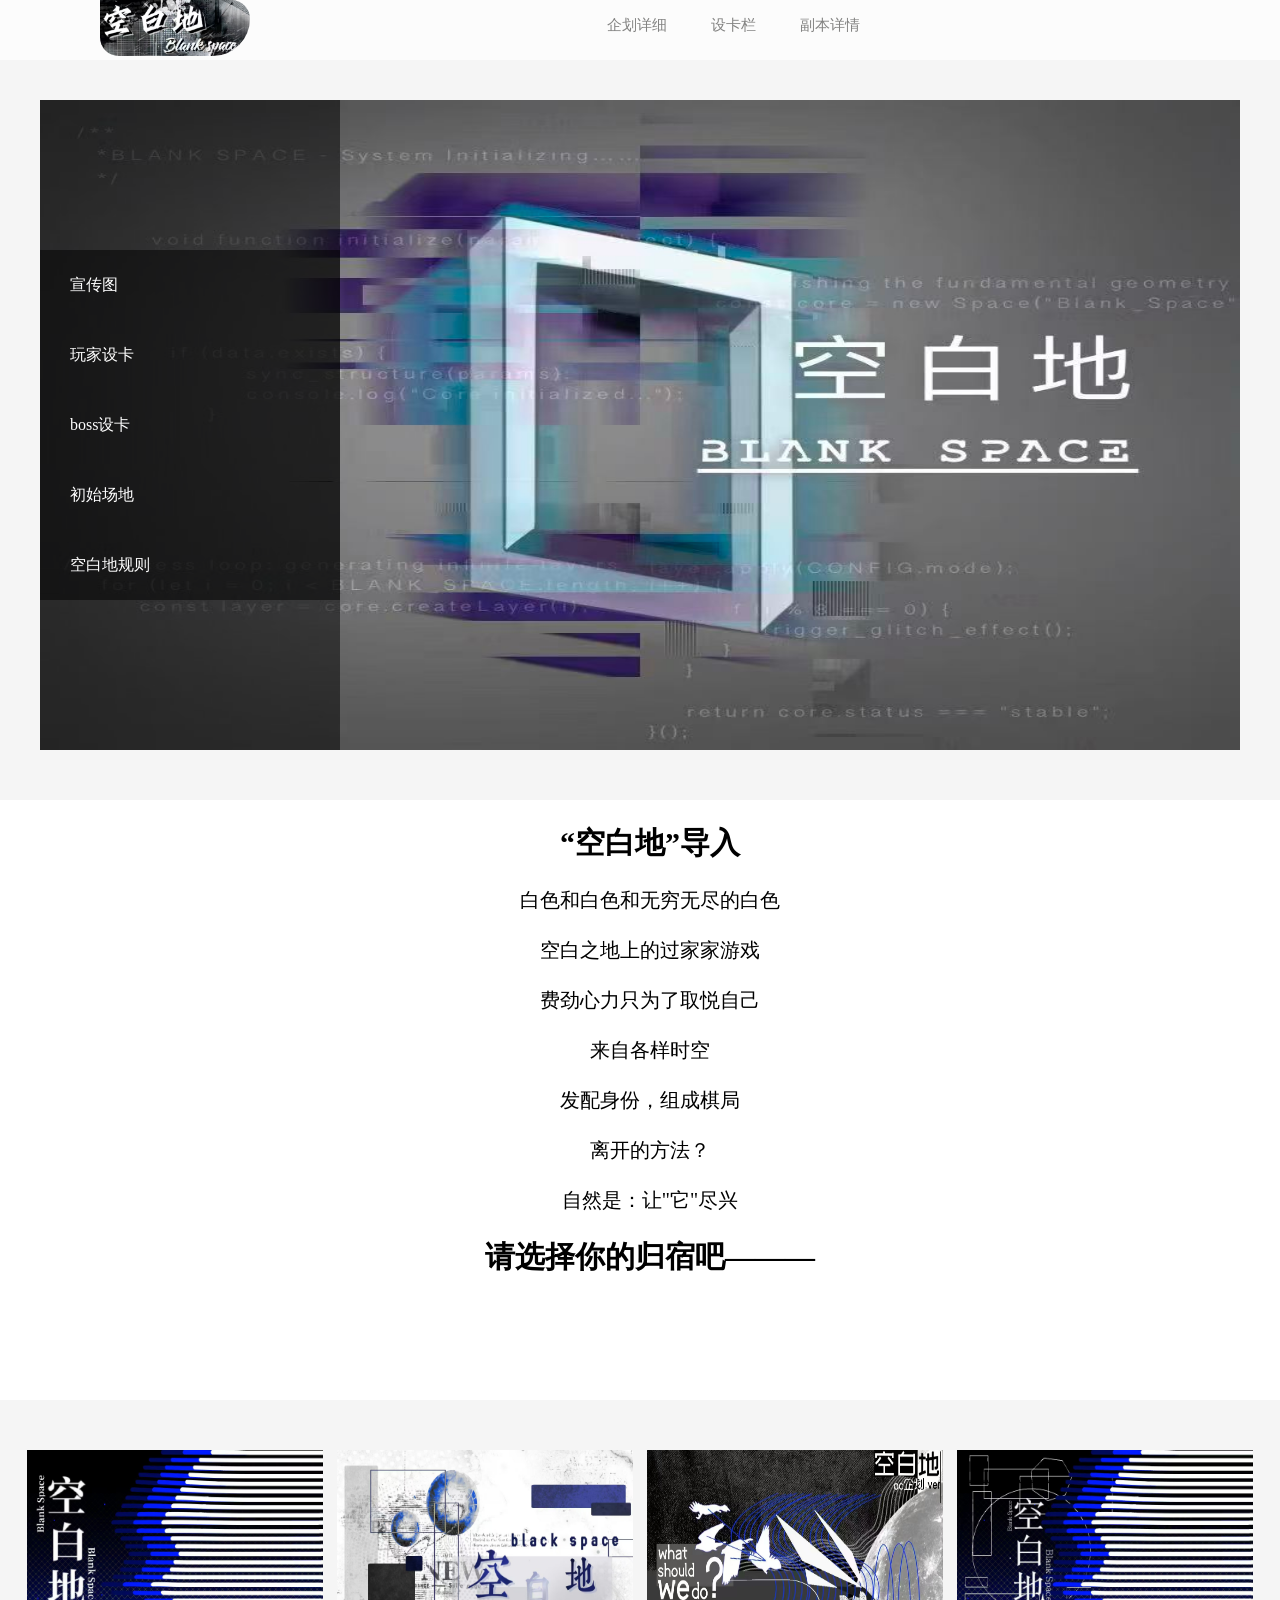
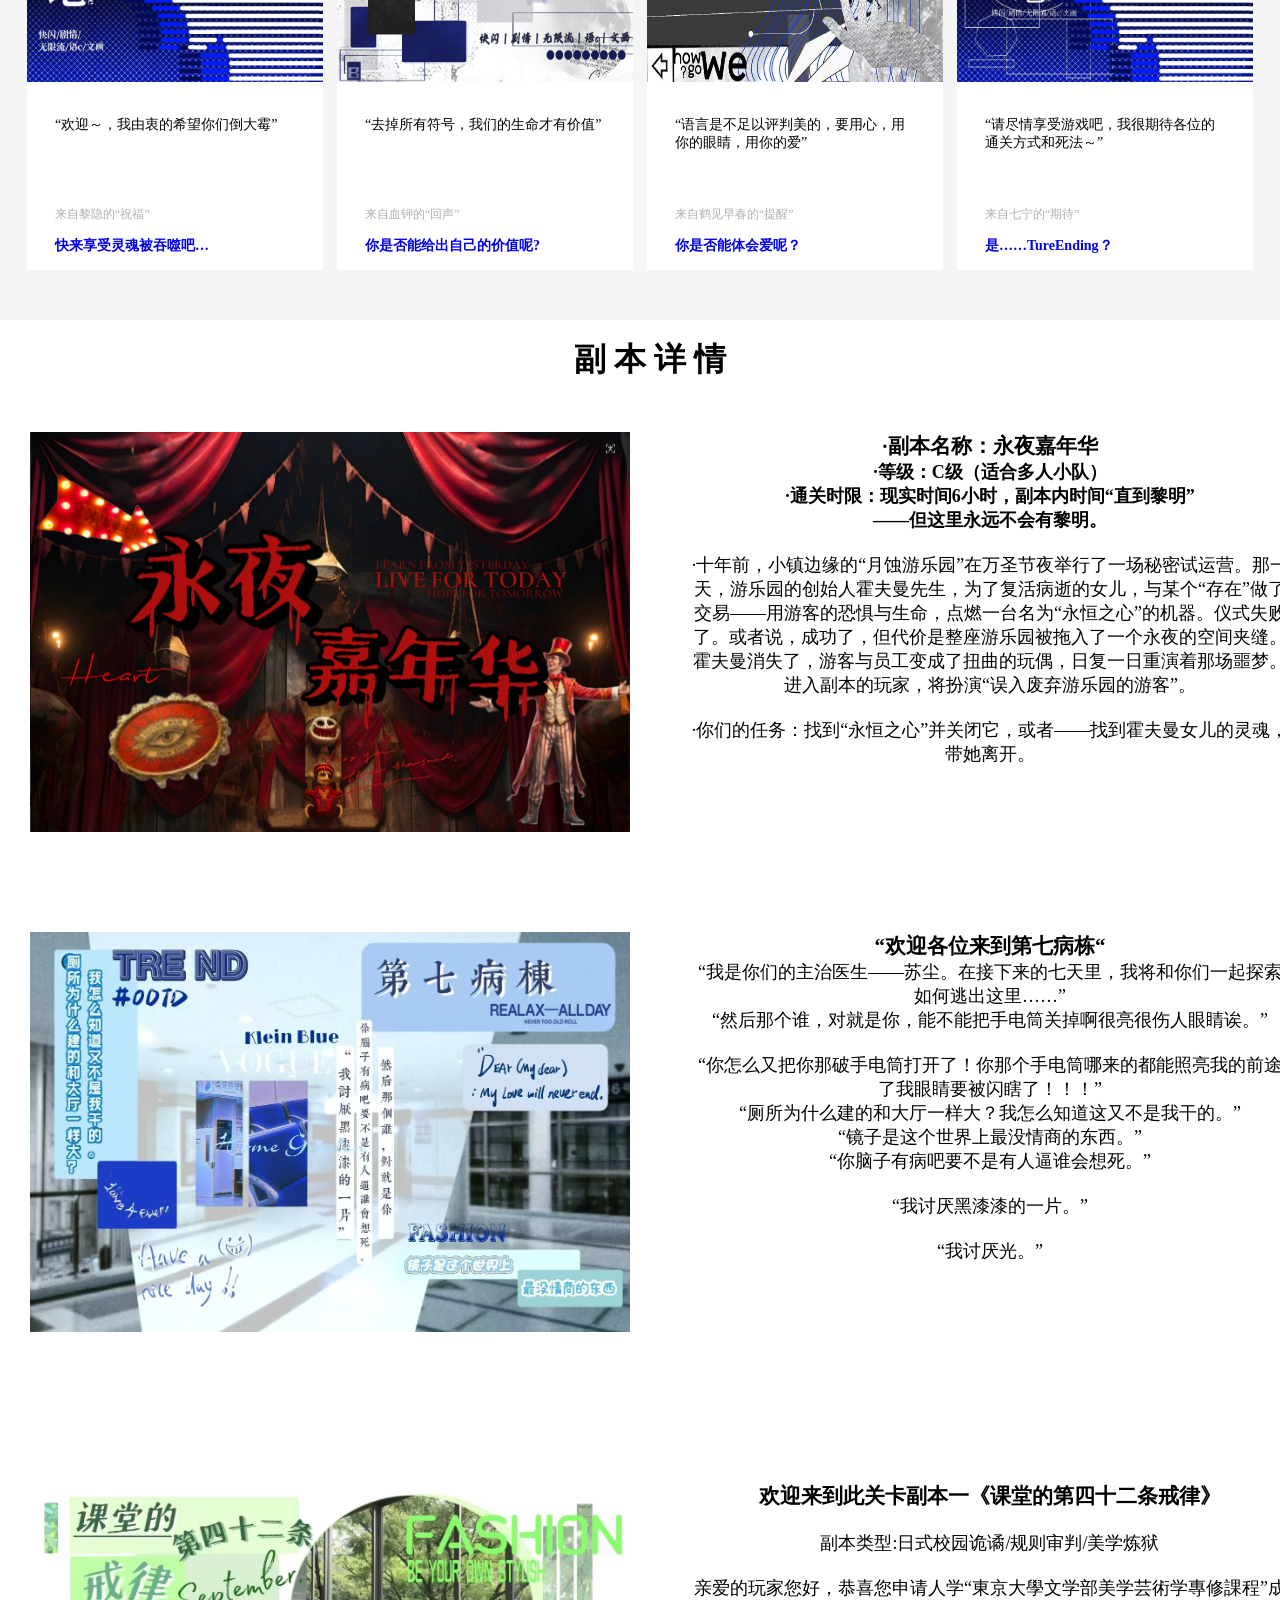
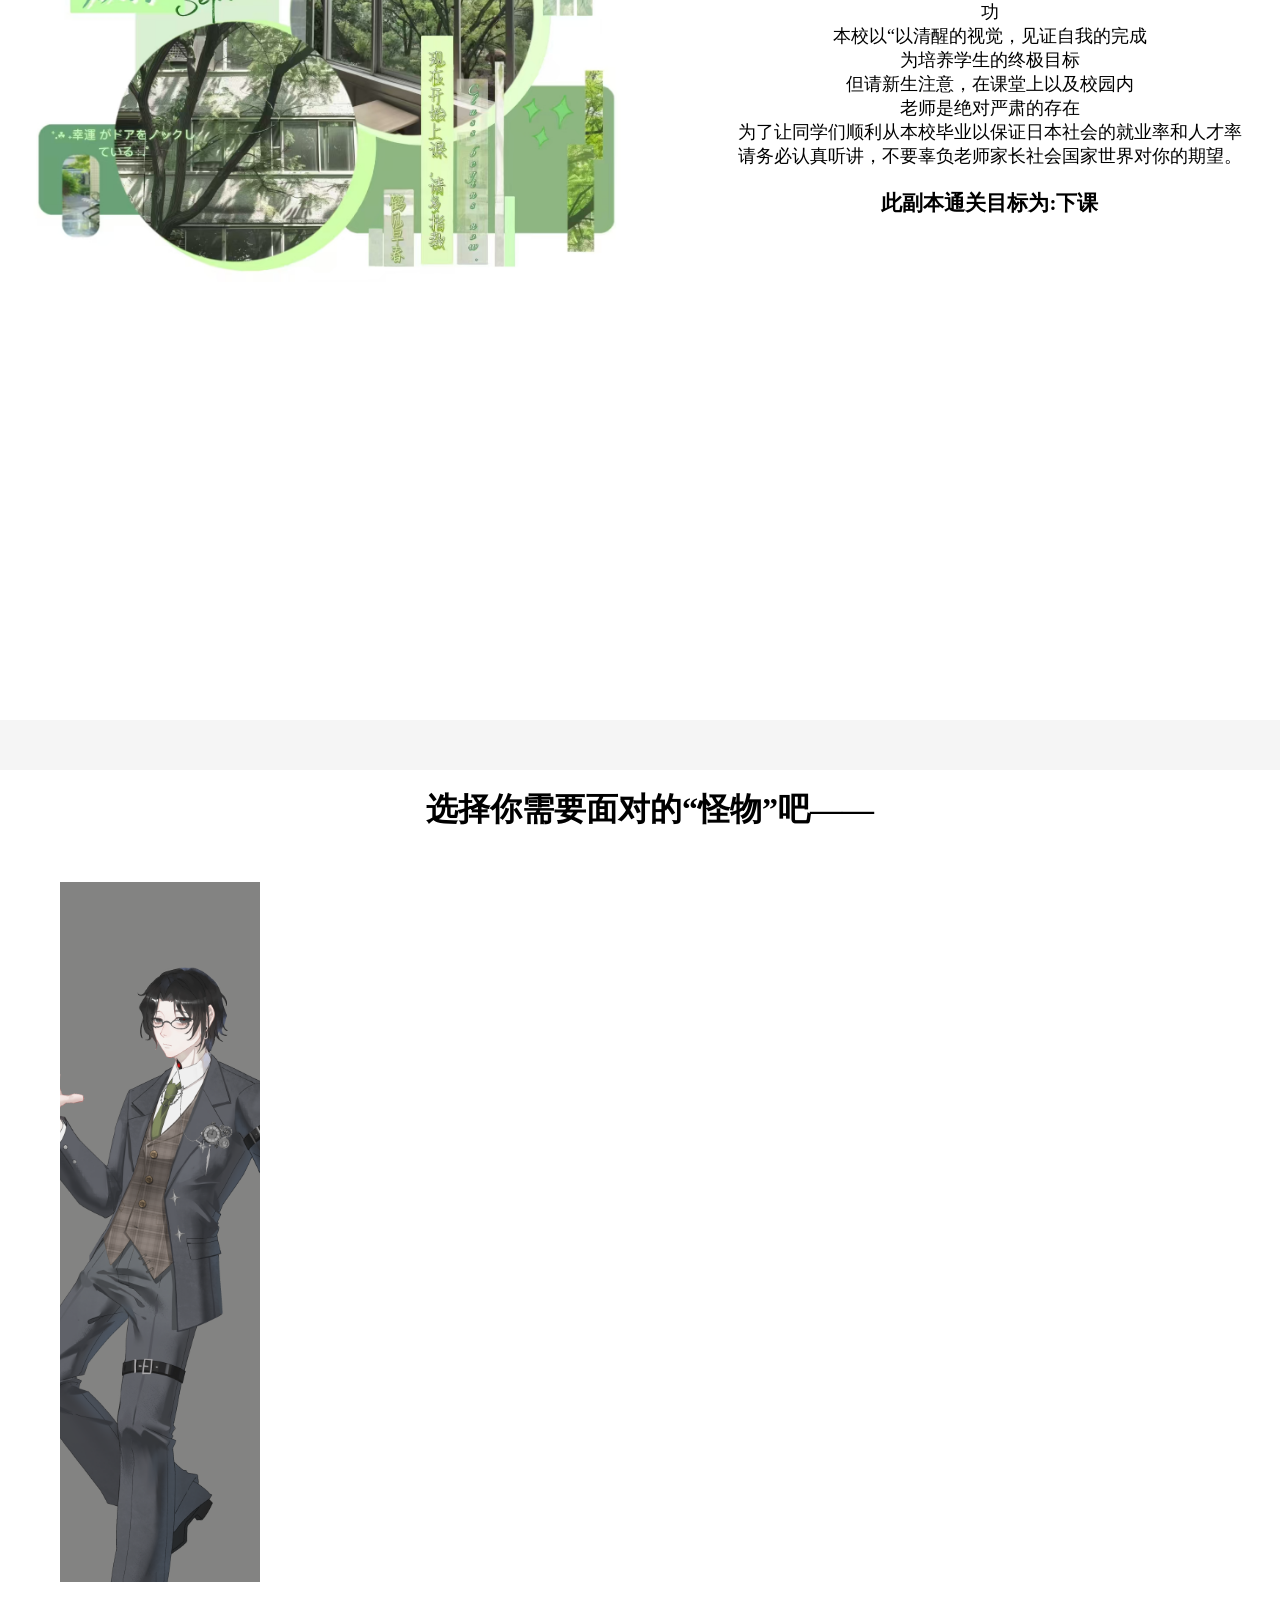
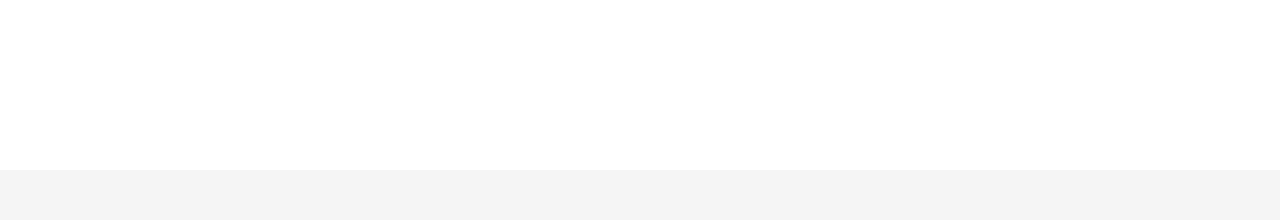
<file: index.html>
<!DOCTYPE html>
<html lang="en">
<head>
    <meta charset="UTF-8">
    <meta name="viewport" content="width=device-width, initial-scale=1.0">
    <title>空白地</title>
    <link rel="stylesheet" href="index.css"> 
</head>
<body>
    <div class="navigation">
        <div class="logo">
            <img src="./images/空白地logo2.png" alt="无法显示">
        </div>
        <div class="nav">
            <a href="#qihua">企划详细</a>
            <a href="#">设卡栏</a>
            <a href="#fubenchoose">副本详情</a>
        </div>
         <!-- <div class="button">
            <input type="button" value="搜索">
        </div>
        <div class="search">
            <input type="text" placeholder="输入关键词">
        </div> -->
       
    </div>
    <div class="alter">
        <div class="tips">
            <div class="contents">
            <a href="#" class="link1">宣传图</a>
            <a href="#" class="link2">玩家设卡</a>
            <a href="#" class="link3">boss设卡</a>
            <a href="#" class="link4">初始场地</a>
            <a href="#" class="link5">空白地规则</a>
        </div>
        </div>
        <div class="pic">
            <img src="./images/空白地4.jpg" class="pic1">
            <img src="./images/空白地玩家设卡.jpg" class="pic2">
            <img src="./images/boss设卡.jpg" class="pic3">
            <img src="./images/初始场地.jpg" class="pic4">
            <img src="./images/空白地玩家设卡.jpg" class="pic5">
        </div>
    </div>
       <div class="intro">
        <div class="laguge" id="qihua">
            <br/>
            <h2>“空白地”导入</h2><br/>
            <p>白色和白色和无穷无尽的白色</p><br/>
            <p>空白之地上的过家家游戏</p><br/>
            <p>费劲心力只为了取悦自己</p><br/>
            <p>来自各样时空</p><br/>
            <p>发配身份，组成棋局</p><br/>
            <p>离开的方法？</p><br/>
            <p>自然是：让"它"尽兴</p><br/>
            <h2>请选择你的归宿吧———</h2>
        </div>
    </div>

     <ul class="detail">
        <li><img src="./images/空白地1.jpg">
        <div>
            <p class="review">“欢迎～，我由衷的希望你们倒大霉”</p>
            <div class="resource">来自黎隐的“祝福”</div>
            <div class="warn">
            <h4><a href="#" class="click">快来享受灵魂被吞噬吧…</a> </h4>
        </div>
        </div></li>
        <li><img src="./images/空白地2.jpg"><div>
            <p class="review">“去掉所有符号，我们的生命才有价值”</p>
             <div class="resource">来自血钾的“回声”</div>
             <div class="warn">
            <h4><a href="#" class="click">你是否能给出自己的价值呢?</a> </h4>
        </div>
        </div></li>
        <li><img src="./images/空白地5.jpg"><div>
            <p class="review">“语言是不足以评判美的，要用心，用你的眼睛，用你的爱”</p>
             <div class="resource">来自鹤见早春的“提醒”</div>
             <div class="warn">
            <h4><a href="#" class="click">你是否能体会爱呢？</a> </h4>
        </div>
        </div></li>
        <li class="four"><img src="./images/空白地3.jpg">
        <div>
            <p class="review">“请尽情享受游戏吧，我很期待各位的通关方式和死法～”</p>         <div class="resource">来自七宁的“期待”</div>
        <div class="warn">
            <h4><a href="#" class="click">是……TureEnding？</a></h4>
        </div>
        </div></li>
    </ul>
    <div class="choose" id="fubenchoose">
        <br/>
        <h1>副 本 详 情</h1>
        <div class="choose1">
            <div class="fuben1">
            <a href="永夜嘉年华.html"><img src="./images/永夜嘉年华.png" alt="" title="点击进入"></a>
        </div>
         <div class="intro1">
            <h3>·副本名称：永夜嘉年华</h3>
            <h4>·等级：C级（适合多人小队）</h4>
            <h4>·通关时限：现实时间6小时，副本内时间“直到黎明”</h4>
            <h4>——但这里永远不会有黎明。</h4><br/>
            <p>·十年前，小镇边缘的“月蚀游乐园”在万圣节夜举行了一场秘密试运营。那一天，游乐园的创始人霍夫曼先生，为了复活病逝的女儿，与某个“存在”做了交易——用游客的恐惧与生命，点燃一台名为“永恒之心”的机器。仪式失败了。或者说，成功了，但代价是整座游乐园被拖入了一个永夜的空间夹缝。霍夫曼消失了，游客与员工变成了扭曲的玩偶，日复一日重演着那场噩梦。进入副本的玩家，将扮演“误入废弃游乐园的游客”。
</p><br/>
<p>·你们的任务：找到“永恒之心”并关闭它，或者——找到霍夫曼女儿的灵魂，带她离开。</p>
            </div></div>
        <div class="choose2">
            <div class="fuben2">
                <a ><img src="./images/第七病栋.jpg" title="点击进入"></a>
            </div>
            <div class="intro2">
                <h3>“欢迎各位来到第七病栋“</h3>
                <p>“我是你们的主治医生——苏尘。在接下来的七天里，我将和你们一起探索如何逃出这里……”</p>
                <p>“然后那个谁，对就是你，能不能把手电筒关掉啊很亮很伤人眼睛诶。”</p><br/>
                <p>“你怎么又把你那破手电筒打开了！你那个手电筒哪来的都能照亮我的前途了我眼睛要被闪瞎了！！！”</p>
                <p>“厕所为什么建的和大厅一样大？我怎么知道这又不是我干的。”</p>
                <p>“镜子是这个世界上最没情商的东西。”</p>
                <p>“你脑子有病吧要不是有人逼谁会想死。”</p><br/>
                <p>“我讨厌黑漆漆的一片。”</p><br/>
                <p>“我讨厌光。”</p>
            </div>
        <div class="choose3">
            <div class="fuben3">
                <a href="#"><img src="./images/鹤见早春.jpg" title="点击进入"></a>
            </div>
            <div class="intro3">
                <h3>欢迎来到此关卡副本一《课堂的第四十二条戒律》</h3><br/>
                <p>副本类型:日式校园诡谲/规则审判/美学炼狱</p><br/>
                <p>亲爱的玩家您好，恭喜您申请人学“東京大學文学部美学芸術学專修課程”成功</p>
                <p>本校以“以清醒的视觉，见证自我的完成</p>
                <p>为培养学生的终极目标</p>
                <p>但请新生注意，在课堂上以及校园内</p>
                <p>老师是绝对严肃的存在</p>
                <p>为了让同学们顺利从本校毕业以保证日本社会的就业率和人才率</p>
                <p>请务必认真听讲，不要辜负老师家长社会国家世界对你的期望。</p><br/>
                <h3>此副本通关目标为:下课</h3>
            </div>
        </div>
        </div>
        
    </div>
    <div class="charac">
        <br/>
        <h1>选择你需要面对的“怪物”吧——</h1>
        <div class="boss">
            <div class="mask"></div>
            <img src="./images/boss1.png">
        </div>           
        </div>
    </div>
</body> 
</html>
</file>
<file: index.css>
*{
            padding: 0;
            margin: 0;
        }
        body{
            background-color: #f5f5f5;
        }
        .navigation{
            position:fixed;
            z-index: 4;
            top: 0;
            width: 100%;
            height: 60px;
            background-color: #fcfcfc;
            margin-bottom: 30px;
        }
        .logo{
            width: 150px;
            height: 60px;
            margin: 0 70px;
            float: left;
        }
        .logo img{
            width: 100%;
            margin-left: 30px;
            border-radius: 0 20px 40px;
        }
         .nav{
            height: 50px;
            border-top:3px #0b7cd3;
            border-bottom: 1px #edeef0;
            background-color: #fcfcfc;
            line-height: 50px;
            margin-right: 400px;
            float: right;

        }
        .nav a{
            display: inline-block;
            height: 50px;
            color: #838382;
            font-size: 15px;
            text-decoration: none;
            padding: 0 20px;
        }
        .nav a:hover{
            background-color: rgb(186, 186, 186);
            color: #ffffff;
        }

        .alter{
            position: relative;
            width: 1200px;
            height: 650px;
            background-color: rgba(0, 0, 0, .5);
            margin: 0 auto;
            margin-top: 100px;
            margin-bottom: 50px;
        }
        .tips{
            position: absolute;
            left: 0;
            z-index: 2;
            width: 300px;
            height: 650px;
            background-color: rgba(0, 0, 0, .5)
        }
        .tips .contents{
            padding-top: 150px;
        }
        .tips a{ 
            width: 270px;
            height: 70px;
            line-height: 70px;
            text-decoration: none;
            background-color: rgba(0, 0, 0, .5);
            color: #fff;
            padding-left: 30px;
            display: block;
        }
        .tips a:hover{
            background-color: skyblue;
        }
        /* .pic{
            width: 970px;
            height: 500px;
            float: left;
        } */
        .pic img{
            position: absolute;
            width: 100%;
            height: 650px;
        }
        .pic2,.pic3,.pic4,.pic5{
            display: none;
        }
       .alter:has(.link2:hover) .pic .pic2{
        display: block;
       }
       .alter:has(.link3:hover) .pic .pic3{
        display: block;
       }
       .alter:has(.link4:hover) .pic .pic4{
        display: block;
       }
       .alter:has(.link5:hover) .pic .pic5{
        display: block;
       }
        li{
           list-style: none; 
        }
         ul.detail li:hover{
            box-shadow: 10px 10px 5px rgba(0, 0,  0, .3);
        }
        .detail{
            width: 1226px;
            height: 420px;
            background-color: #f5f5f5;
            margin: 0 auto;
        }
        .detail li{
            width: 296px;
            height: 420px;
            float: left;
           margin-right: 14px;
            background-color: #fff;
        }
        .detail li img{
            width: 100%;
            height: 232px;
        }
        .detail .four{
            margin-right: 0;
        }
        .review{
            height: 70px;
            font-size: 14px;
            padding: 0 28px;
            margin-top: 30px;
        }
        .resource
        {
            font-size: 12px;
            color: #b0b0b0;
            margin-top: 20px;
            padding: 0 28px;
        }
        .warn{
            font-size: 14px;
            margin-top: 14px;
            padding: 0 28px;
        }
        .click{
            text-decoration: none;
        }
        
        .intro{
            width: 1300px;
            height: 600px;
            margin: 0 auto;
            margin-top: 50px;
            margin-bottom: 50px;
            background-color: #fff;
        }
        .intro .laguge{
            text-align: center;
            font-size: 20px;
        }

        .choose{
            width: 1300px;
            height: 2000px;
            background-color: #fff;
            margin: 0 auto;
            margin-top: 50px;
        }
        .choose  h1{
            text-align: center;
        }
        .choose .choose1 .fuben1{
            width: 600px;
            height: 300px;
            margin-top: 50px;
            margin-left: 30px;
            float: left;
        }
        .choose .choose1 .fuben1 img{
            width: 100%;
            height: 400px;
        }
        .choose .choose1{
            width: 1300px;
            height: 400px;
        }
        .choose .choose1 .fuben1 a{
            display: inline-block;
            width: 600px;
            height: 400px;
        }
        .choose .choose1 .fuben1 a:hover{
            box-shadow: 10px 10px 4px rgba(0, 0,  0, .3);
        }
        .intro1{
        width: 600px;
        height: 300px;
        margin-top: 50px;
        margin-left: 60px;
        float: left;
        text-align: center;
        font-size: 18px;
       }
       .choose .choose2 .fuben2{
            width: 600px;
            height: 300px;
            margin-top: 50px;
            margin-left: 30px;
            float: left;
        }
        .choose .choose2 .fuben2 img{
            width: 100%;
            height: 400px;
        }
        .choose .choose2{
            width: 1300px;
            height: 400px;
            margin-top: 100px;
        }
        .choose .choose2 .fuben2 a{
            display: inline-block;
            width: 600px;
            height: 400px;
        }
        .choose .choose2 .fuben2 a:hover{
            box-shadow: 10px 10px 4px rgba(0, 0,  0, .3);
        }
        .intro2{
        width: 600px;
        height: 500px;
        margin-top: 50px;
        margin-left: 60px;
        float: left;
        text-align: center;
        font-size: 18px;
       }

       .choose .choose3 .fuben3{
            width: 600px;
            height: 300px;
            margin-top: 50px;
            margin-left: 30px;
            float: left;
        }
        .choose .choose3 .fuben3 img{
            width: 100%;
            height: 400px;
        }
        .choose .choose3{
            width: 1300px;
            height: 400px;
            margin-top: 100px;
        }
        .choose .choose3 .fuben3 a{
            display: inline-block;
            width: 600px;
            height: 400px;
        }
        .choose .choose3 .fuben3 a:hover{
            box-shadow: 10px 10px 4px rgba(0, 0,  0, .3);
        }
        .intro3{
        width: 600px;
        height: 300px;
        margin-top: 50px;
        margin-left: 60px;
        float: left;
        text-align: center;
        font-size: 18px;
       }
       .charac{
        width: 1300px;
        height: 1000px;
        margin: 50px auto;
        text-align: center;
        background-color: #fff;
       }
       .boss{
        position: relative;
        width: 200px;
        height: 700px;
        margin-top: 50px;
        margin-left: 60px;
        background-color: #838382;
        overflow: hidden;
       }
       .boss img{
        width: 550px;
        margin-left: -150px;
        margin-top: 60px;
       }
       /* .boss .mask{
        position: absolute;
        width: 100%;
        height: 700px;
        background: rgba(0, 0,  0, .5);
       } */
       .boss:hover{
        overflow: visible;
       }
       .boss:hover img{
        width: 600px;
        margin-top: 10px;
       }
</file>
